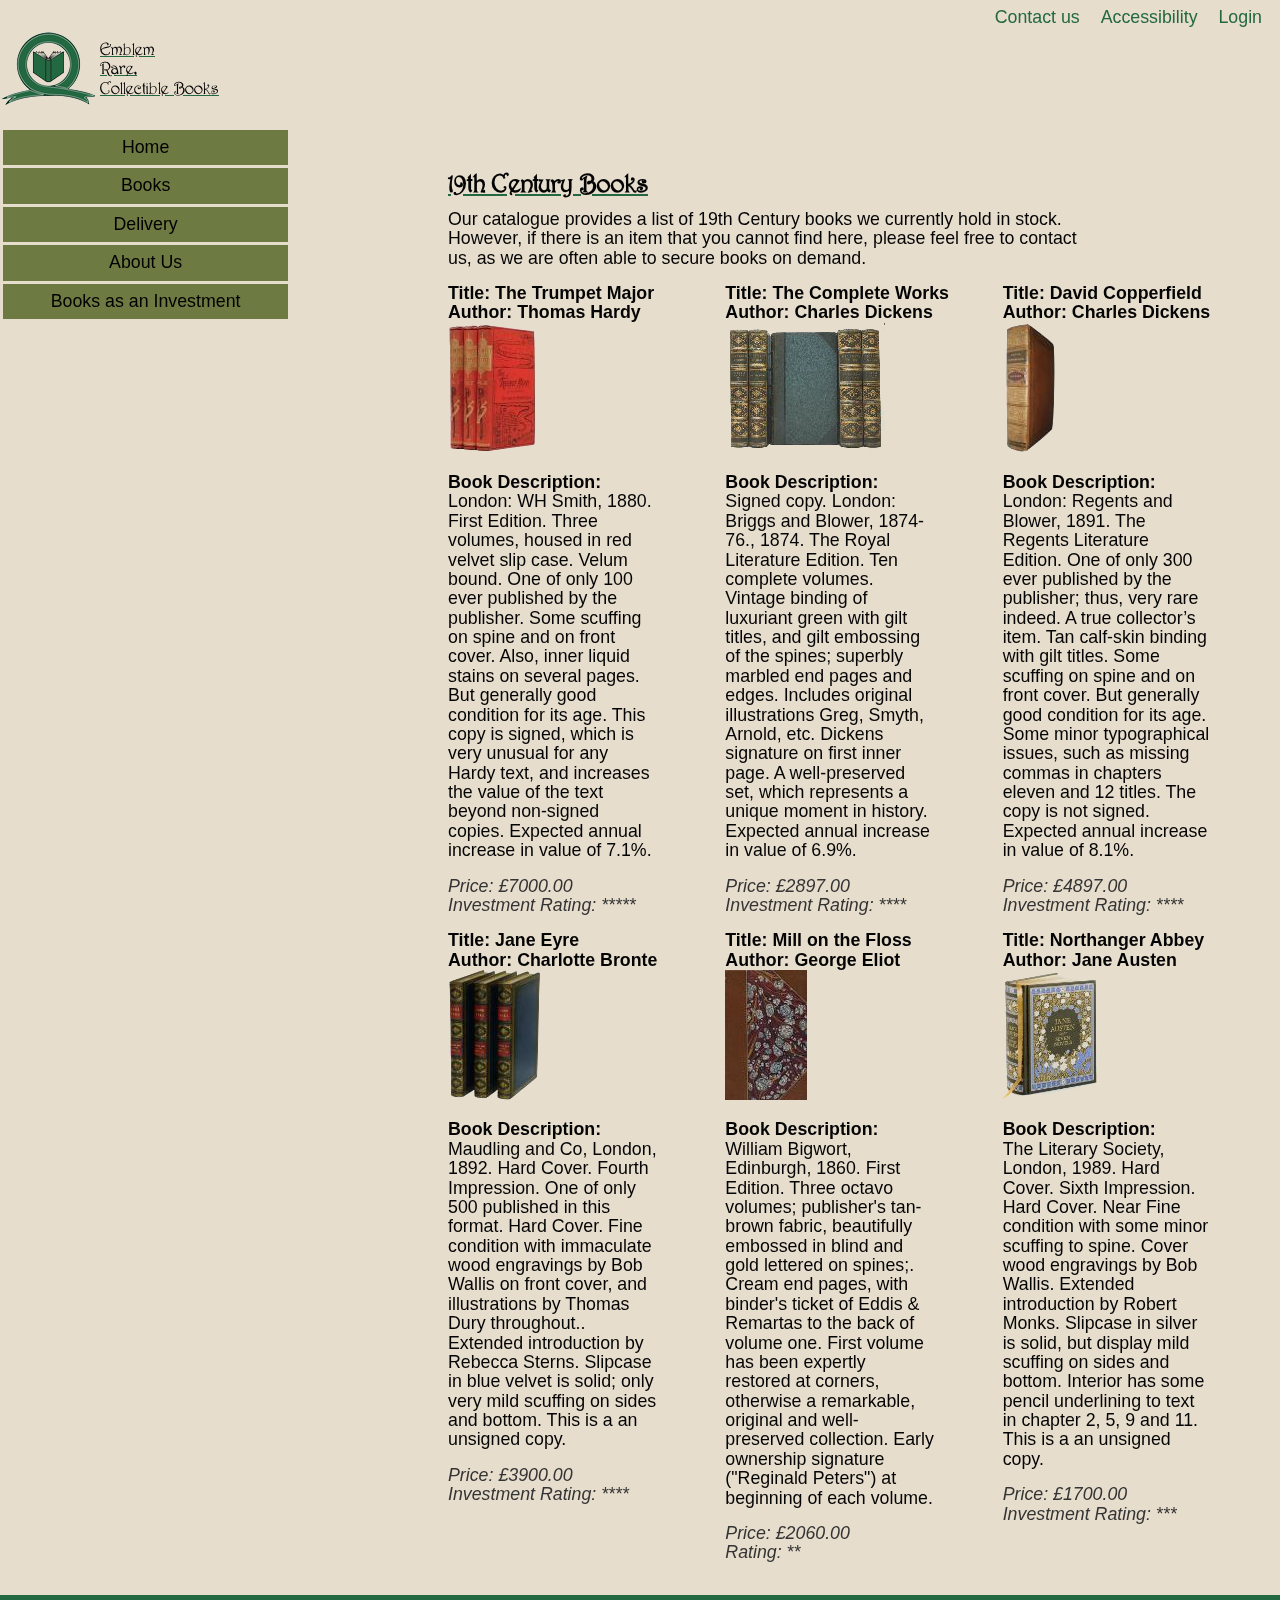
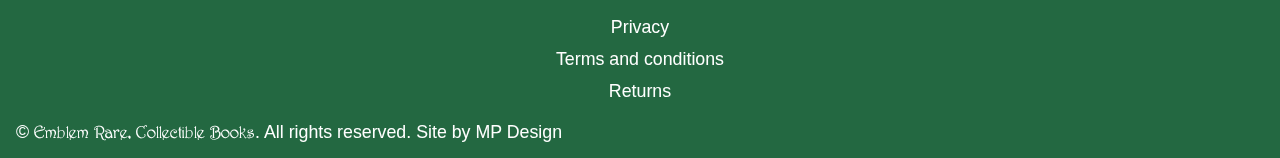
<file: 19centurybooks.html>
<!DOCTYPE html>
<html lang="en">

<head>
    <meta charset="utf-8">
    <meta http-equiv="X-UA-Compatible" content="IE=edge">
    <title>Emblem Rare, Collectible Books</title>
    <meta name="description" content="">
    <meta name="viewport" content="width=device-width, initial-scale=1">
    <link rel="stylesheet" href="styles/main.css">
    <meta name="viewport" content="width=device-width, initial-scale=1">
    <link rel="apple-touch-icon" sizes="180x180" href="favicon/apple-touch-icon.png">
    <link rel="icon" type="image/png" sizes="32x32" href="favicon/favicon-32x32.png">
    <link rel="icon" type="image/png" sizes="16x16" href="favicon/favicon-16x16.png">
    <link rel="manifest" href="/site.webmanifest">
</head>

<body>
    <div id="pagecontainer">
        <div id="booksgalerycontainer">
            <header>
                <figure class="logo">
                    <img src="images/Logo/emblem_logo_96.png" alt="BrandLogo">
                </figure>
                <h2 class="logotext">Emblem <br> Rare, <br> Collectible Books</h2>
                <ul>
                    <li><a href="contactus.html">Contact us </a></li>
                    <li><a href="#">Accessibility </a></li>
                    <li><a href="#">Login </a></li>
                </ul>
                <a id="menubutton" href="#navbar">Menu</a>
            </header>

            <nav id="navbar">
                <ul>
                    <li><a href="index.html">Home</a></li>
                    <li><a href="books.html">Books</a>
                        <ul>
                            <li><a href="#">20th Century Books</a></li>
                            <li><a href="19centurybooks.html">19th Century Books</a></li>
                            <li><a href="#">18th Century Books</a></li>
                            <li><a href="#">Rare Books</a></li>
                        </ul>
                    </li>
                    <li><a href="delivery.html">Delivery</a></li>
                    <li><a href="#">About Us</a></li>
                    <li><a href="#">Books as an Investment</a></li>
                </ul>

            </nav>
            <main class="booksgalery">
                <article class="galeryitem1">
                    <h2>19th Century Books</h2>
                    <p>Our catalogue provides a list of 19th Century books we currently hold in stock. However, if there is an item that you cannot find here, please feel free to contact us, as we are often able to secure books on demand.
                    </p>
                </article>
                <article class="galeryitem2">
                    <h4> Title: The Trumpet Major <br> Author: Thomas Hardy</h4>
                    <figure>
                        <img src="images/19CenturyPage/ATrumpetMajor/trumpet_major.jpg" alt="Trumpet major" class="bookspicture">
                    </figure>
                    <p>
                        <b> Book Description: </b> <br> London: WH Smith, 1880. First Edition. Three volumes, housed in red velvet slip case. Velum bound. One of only 100 ever published by the publisher. Some scuffing on spine and on front cover. Also,
                        inner liquid stains on several pages. But generally good condition for its age. This copy is signed, which is very unusual for any Hardy text, and increases the value of the text beyond non-signed copies. Expected annual increase
                        in value of 7.1%. </p>
                    <p> <em>Price: £7000.00 <br> Investment Rating: *****</em> </p>


                </article>

                <article class="galeryitem3">
                    <h4> Title: The Complete Works <br> Author: Charles Dickens </h4>
                    <figure>
                        <img src="images/19CenturyPage/CompleteWorksDickens/dickens_complete_works.jpg" alt="The Complete Works " class="bookspicture">
                    </figure>
                    <p> <b>Book Description:</b> <br>Signed copy. London: Briggs and Blower, 1874-76., 1874. The Royal Literature Edition. Ten complete volumes. Vintage binding of luxuriant green with gilt titles, and gilt embossing of the spines; superbly
                        marbled end pages and edges. Includes original illustrations Greg, Smyth, Arnold, etc. Dickens signature on first inner page. A well-preserved set, which represents a unique moment in history. Expected annual increase in value
                        of 6.9%.
                        <p> <em>Price: £2897.00 <br> Investment Rating: ****</em> </p>


                </article>
                <article class="galeryitem4">
                    <h4>Title: David Copperfield <br> Author: Charles Dickens</h4>
                    <figure>
                        <img src="images/19CenturyPage/DavidCopperfield/david_copperfield.jpg" alt="David Copperfield" class="bookspicture">
                    </figure>
                    <p> <b> Book Description:</b><br> London: Regents and Blower, 1891. The Regents Literature Edition. One of only 300 ever published by the publisher; thus, very rare indeed. A true collector’s item. Tan calf-skin binding with gilt titles.
                        Some scuffing on spine and on front cover. But generally good condition for its age. Some minor typographical issues, such as missing commas in chapters eleven and 12 titles. The copy is not signed. Expected annual increase in
                        value of 8.1%.
                    </p>
                    <p> <em> Price: £4897.00 <br> Investment Rating: **** </em></p>


                </article>
                <article class="galeryitem5">
                    <h4> Title: Jane Eyre <br> Author: Charlotte Bronte</h4>
                    <figure>
                        <img src="images/19CenturyPage/JaneEyre/jane_eyre.jpg" alt="Jane Eyre" class="bookspicture">
                    </figure>
                    <p> <b>Book Description:</b> <br>Maudling and Co, London, 1892. Hard Cover. Fourth Impression. One of only 500 published in this format. Hard Cover. Fine condition with immaculate wood engravings by Bob Wallis on front cover, and illustrations
                        by Thomas Dury throughout.. Extended introduction by Rebecca Sterns. Slipcase in blue velvet is solid; only very mild scuffing on sides and bottom. This is a an unsigned copy. </p>
                    <p> <em>Price: £3900.00 <br> Investment Rating: **** </em></p>

                </article>
                <article class="galeryitem6">
                    <h4> Title: Mill on the Floss <br> Author: George Eliot</h4>
                    <figure>
                        <img src="images/19CenturyPage/MillontheFloss/mill_on_floss.jpg" alt="Mill on the Floss" class="bookspicture">
                    </figure>
                    <p> <b>Book Description:</b> <br> William Bigwort, Edinburgh, 1860. First Edition. Three octavo volumes; publisher's tan-brown fabric, beautifully embossed in blind and gold lettered on spines;. Cream end pages, with binder's ticket of
                        Eddis & Remartas to the back of volume one. First volume has been expertly restored at corners, otherwise a remarkable, original and well-preserved collection. Early ownership signature ("Reginald Peters") at beginning of each
                        volume.
                    </p>
                    <p> <em> Price: £2060.00 <br> Rating: ** </em></p>


                </article>

                <article class="galeryitem7">
                    <h4> Title: Northanger Abbey <br> Author: Jane Austen</h4>
                    <figure>
                        <img src="images/19CenturyPage/NorthhangerAbbey/northhanger_abbey.jpg" alt="Northanger Abbey" class="bookspicture">
                    </figure>
                    <p> <b>Book Description:</b><br> The Literary Society, London, 1989. Hard Cover. Sixth Impression. Hard Cover. Near Fine condition with some minor scuffing to spine. Cover wood engravings by Bob Wallis. Extended introduction by Robert
                        Monks. Slipcase in silver is solid, but display mild scuffing on sides and bottom. Interior has some pencil underlining to text in chapter 2, 5, 9 and 11. This is a an unsigned copy. </p>
                    <p> <em>Price: £1700.00 <br> Investment Rating: ***</em></p>


                </article>
            </main>

            <footer>

                <ul class="bottom-links">
                    <li><a href="#">Privacy </a></li>
                    <li><a href="#">Terms and conditions </a></li>
                    <li><a href="#">Returns </a></li>
                </ul>
                <p>© <span> Emblem Rare, Collectible Books</span>. All rights reserved. Site by MP Design</p>


            </footer>
        </div>
    </div>
</body>

</html>
</file>
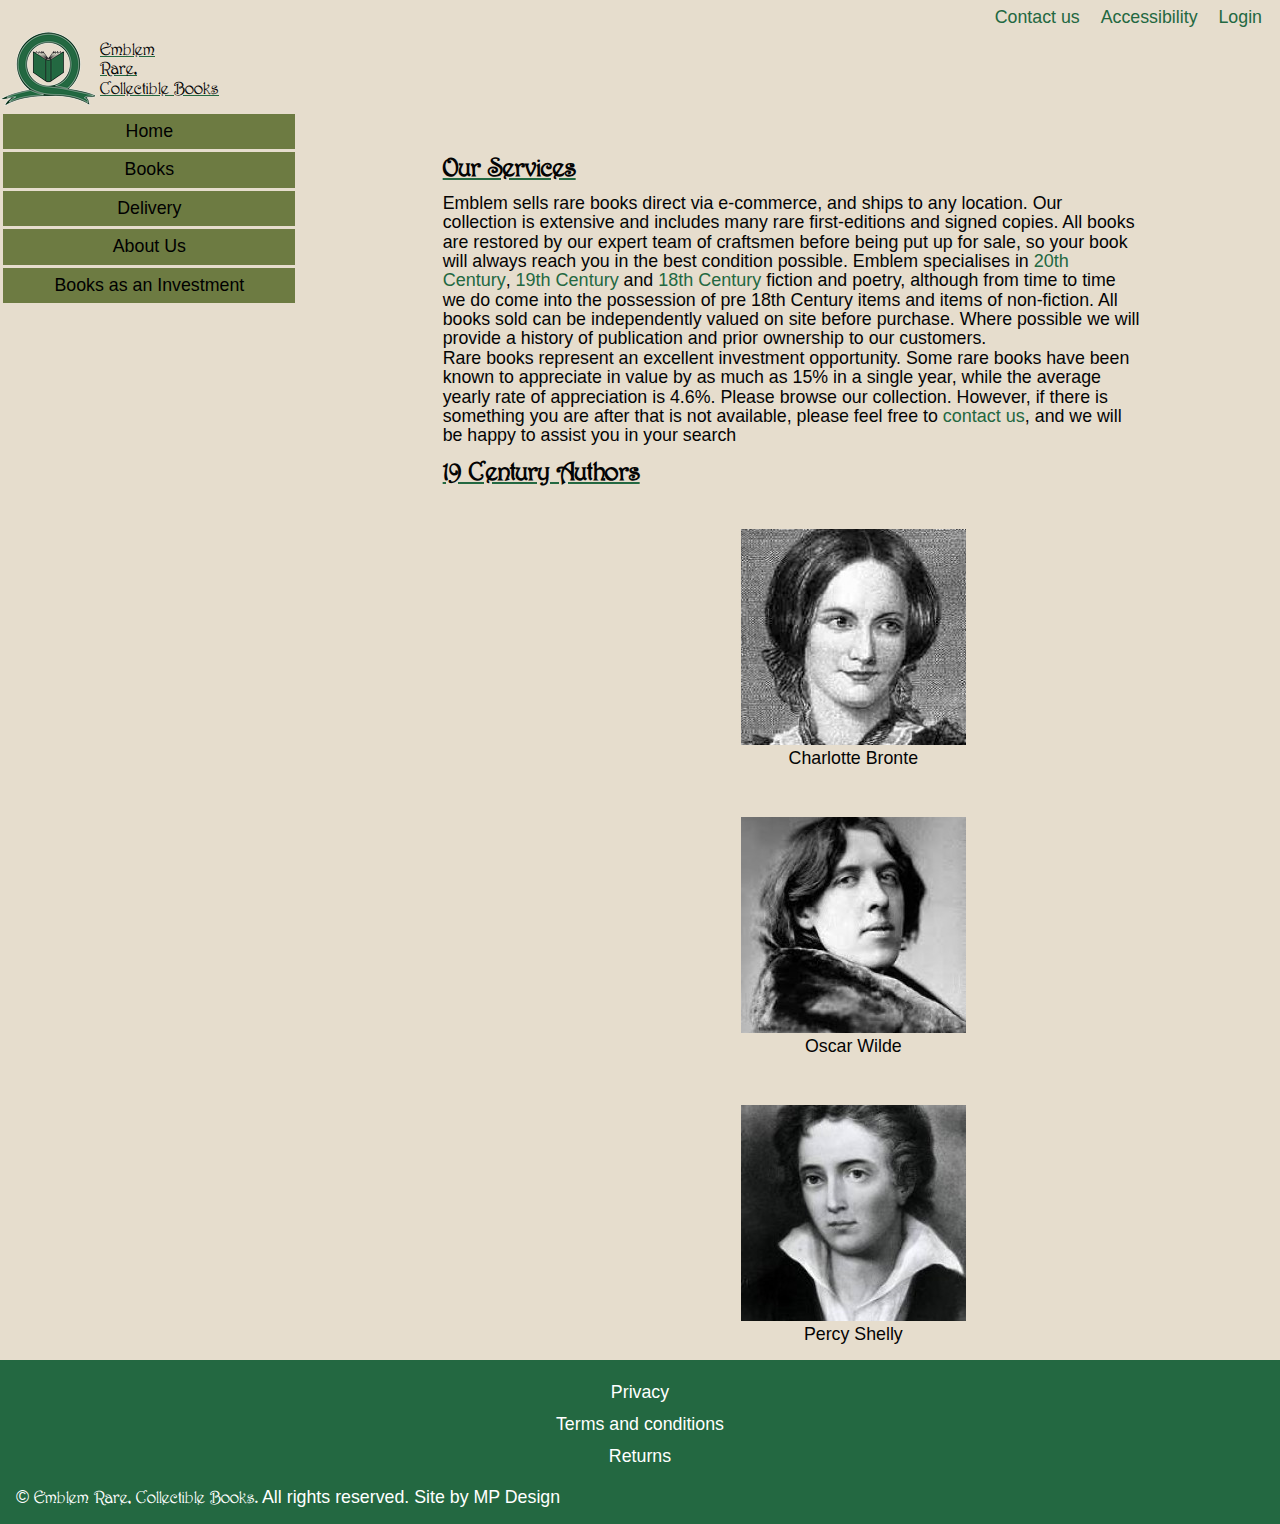
<file: books.html>
<!DOCTYPE html>
<html lang="en">

<head>
    <meta charset="utf-8">
    <meta http-equiv="X-UA-Compatible" content="IE=edge">
    <title>Emblem Rare, Collectible Books</title>
    <meta name="viewport" content="width=device-width, initial-scale=1">
    <link rel="stylesheet" href="styles/main.css">
    <meta name="viewport" content="width=device-width, initial-scale=1">
    <link rel="apple-touch-icon" sizes="180x180" href="favicon/apple-touch-icon.png">
    <link rel="icon" type="image/png" sizes="32x32" href="favicon/favicon-32x32.png">
    <link rel="icon" type="image/png" sizes="16x16" href="favicon/favicon-16x16.png">
    <link rel="manifest" href="/site.webmanifest">
</head>

<body>
    <div id="pagecontainer">
        <div id="booksgirdcontainer">
            <header>
                <figure class="logo">
                    <img src="images/Logo/emblem_logo_96.png" alt="BrandLogo">
                </figure>
                <h2 class="logotext"> Emblem <br> Rare, <br> Collectible Books
                </h2>
                <ul>
                    <li><a href="contactus.html">Contact us </a></li>
                    <li><a href="#">Accessibility </a></li>
                    <li><a href="#">Login </a></li>
                </ul>
                <a id="menubutton" href="#navbar">Menu</a>
            </header>

            <nav id="navbar">
                <ul>
                    <li><a href="index.html">Home</a></li>
                    <li><a href="books.html">Books</a>
                        <ul>
                            <li><a href="#">20th Century Books</a></li>
                            <li><a href="19centurybooks.html">19th Century Books</a></li>
                            <li><a href="#">18th Century Books</a></li>
                            <li><a href="#">Rare Books</a></li>
                        </ul>
                    </li>
                    <li><a href="delivery.html">Delivery</a></li>
                    <li><a href="#">About Us</a></li>
                    <li><a href="#">Books as an Investment</a></li>
                </ul>
            </nav>

            <main class="delivery">
                <section>
                    <h2>Our Services</h2>
                    <p> Emblem sells rare books direct via e-commerce, and ships to any location. Our collection is extensive and includes many rare first-editions and signed copies. All books are restored by our expert team of craftsmen before being put
                        up for sale, so your book will always reach you in the best condition possible. Emblem specialises in <a href="#">20th Century</a>, <a href="19centurybooks.html">19th Century</a> and <a href="#">18th Century</a> fiction and poetry,
                        although from time to time we do come into the possession of pre 18th Century items and items of non-fiction. All books sold can be independently valued on site before purchase. Where possible we will provide a history of publication
                        and prior ownership to our customers. <br> Rare books represent an excellent investment opportunity. Some rare books have been known to appreciate in value by as much as 15% in a single year, while the average yearly rate of appreciation
                        is 4.6%. Please browse our collection. However, if there is something you are after that is not available, please feel free to <a href="contactus.html">contact us</a>, and we will be happy to assist you in your search
                    </p>
                </section>

                <section>
                    <h2>19 Century Authors</h2>
                    <figure class="pictures">
                        <img src="images/Books-page/charlotte_bronte.jpeg" alt="charlotte_bronte">
                        <figcaption>Charlotte Bronte</figcaption>
                    </figure>
                    <figure class="pictures">
                        <img src="images/Books-page/oscar_wilde.jpeg" alt="oscar_wilde">
                        <figcaption>Oscar Wilde</figcaption>
                    </figure>
                    <figure class="pictures">
                        <img src="images/Books-page/percy_shelly.jpeg" alt="percy_shelly">
                        <figcaption>Percy Shelly</figcaption>
                    </figure>
                </section>

            </main>

            <footer>

                <ul class="bottom-links">
                    <li><a href="#">Privacy </a></li>
                    <li><a href="#">Terms and conditions </a></li>
                    <li><a href="#">Returns </a></li>
                </ul>
                <p>© <span> Emblem Rare, Collectible Books.</span> All rights reserved. Site by MP Design </p>

            </footer>
        </div>
    </div>
</body>

</html>
</file>
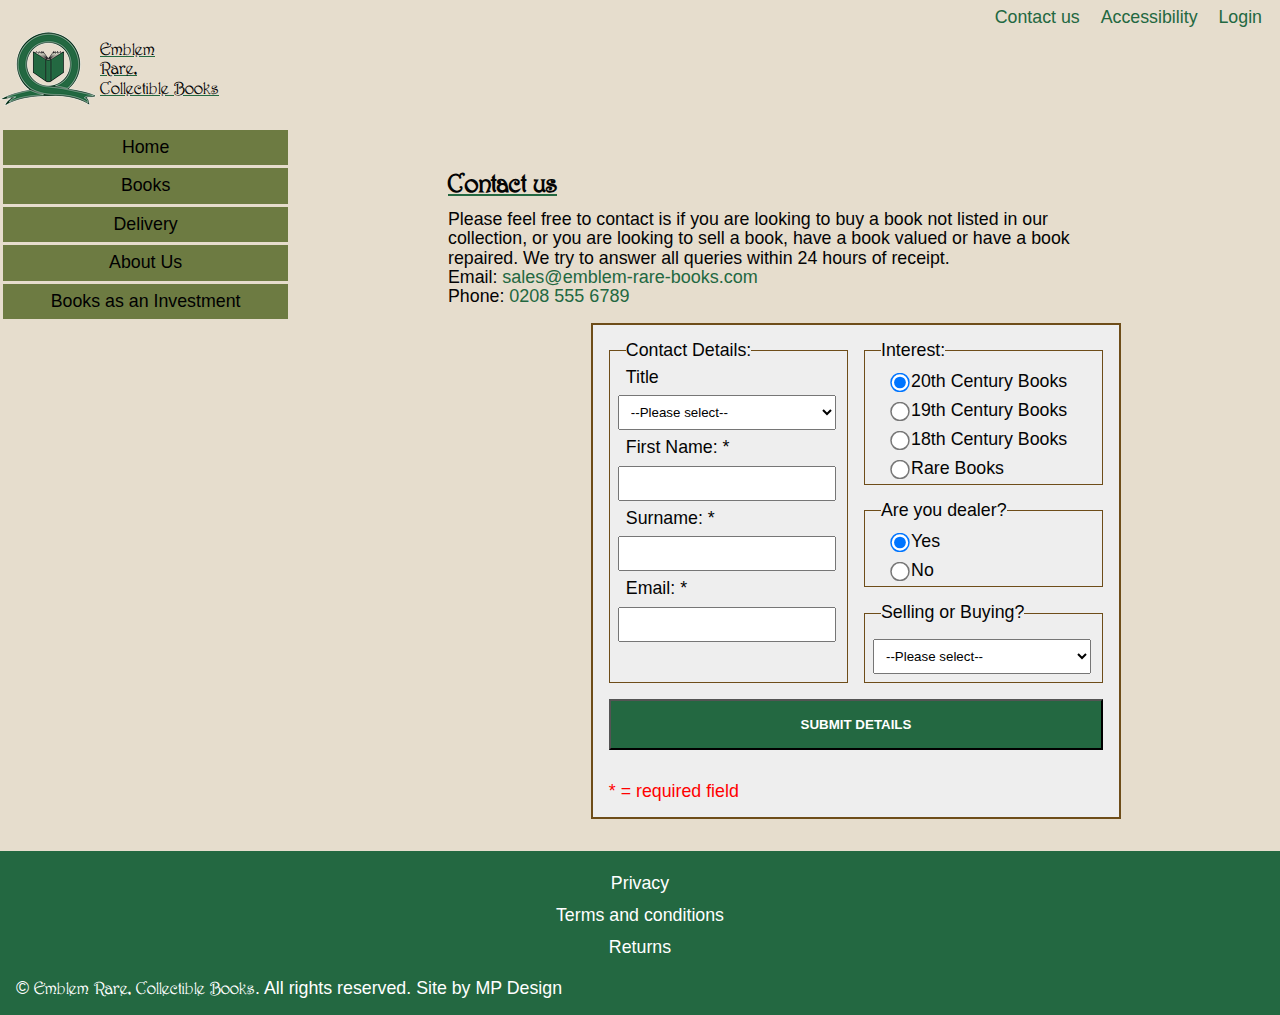
<file: contactus.html>
<!DOCTYPE html>
<html lang="en">

<head>
    <meta charset="utf-8">
    <meta http-equiv="X-UA-Compatible" content="IE=edge">
    <title>Emblem Rare, Collectible Books</title>
    <meta name="description" content="">
    <meta name="viewport" content="width=device-width, initial-scale=1">
    <link rel="stylesheet" href="styles/main.css">
    <meta name="viewport" content="width=device-width, initial-scale=1">
    <link rel="apple-touch-icon" sizes="180x180" href="favicon/apple-touch-icon.png">
    <link rel="icon" type="image/png" sizes="32x32" href="favicon/favicon-32x32.png">
    <link rel="icon" type="image/png" sizes="16x16" href="favicon/favicon-16x16.png">
    <link rel="manifest" href="/site.webmanifest">
</head>

<body>
    <div id="pagecontainer">
        <div id="contactgridcontainer">


            <header>
                <figure class="logo">
                    <img src="images/Logo/emblem_logo_96.png" alt="BrandLogo">
                </figure>
                <h2 class="logotext">Emblem <br> Rare, <br> Collectible Books
                </h2>
                <ul>
                    <li><a href="contactus.html">Contact us </a></li>
                    <li><a href="#">Accessibility </a></li>
                    <li><a href="#">Login </a></li>
                </ul>
                <a id="menubutton" href="#navbar">Menu</a>
            </header>

            <nav id="navbar">
                <ul>
                    <li><a href="index.html">Home</a></li>
                    <li><a href="books.html">Books</a>
                        <ul>
                            <li><a href="#">20th Century Books</a></li>
                            <li><a href="19centurybooks.html">19th Century Books</a></li>
                            <li><a href="#">18th Century Books</a></li>
                            <li><a href="#">Rare Books</a></li>
                        </ul>
                    </li>
                    <li><a href="delivery.html">Delivery</a></li>
                    <li><a href="#">About Us</a></li>
                    <li><a href="#">Books as an Investment</a></li>
                </ul>
            </nav>

            <main>
                <article class="contacttext">
                    <h2>Contact us </h2>
                    <p>
                        Please feel free to contact is if you are looking to buy a book not listed in our collection, or you are looking to sell a book, have a book valued or have a book repaired. We try to answer all queries within 24 hours of receipt. <br>
                        <span>Email: <a href = "mailto: sales@emblem-rare-books.com">sales@emblem-rare-books.com</a></span> <br> <span> Phone: <a href="tel:0208 555 6789">0208 555 6789</a></span>

                    </p>
                </article>

                <form action="#" method="POST">
                    <p class="required">* = required field</p>
                    <fieldset id="contact">
                        <legend>Contact Details:</legend>

                        <label for="title"> Title </label>
                        <select name="title" id="title">
                        <option value>--Please select--</option>
                        <option value="Mr">Mr</option>
                        <option value="Mrs">Mrs</option>
                        <option value="Miss">Miss</option>
                        <option value="Ms">Ms</option>
                        </select>
                        <label for="firstname">First Name: *</label>
                        <input type="text" name="firstname" id="firstname" required>
                        <label for="surname">Surname: *</label>
                        <input type="text" name="surname" id="surname" required>
                        <label for="email">Email: *</label>
                        <input type="email" name="email" id="email" required>
                    </fieldset>
                    <fieldset id="interest">
                        <legend>Interest:</legend>
                        <label><input type="radio" name="interesttype" id="20th-c" value="20th-c" checked>20th Century Books</label>
                        <label><input type="radio" name="interesttype" id="19th-c" value="19th-c">19th Century Books</label>
                        <label><input type="radio" name="interesttype" id="18th-c" value="18th-c">18th Century Books</label>
                        <label><input type="radio" name="interesttype" id="rarebooks" value="rarebooks">Rare Books</label>
                    </fieldset>
                    <fieldset id="extra1">
                        <legend>Are you dealer?</legend>
                        <label><input type="radio" name="yes_no" checked>Yes</label>
                        <label><input type="radio" name="yes_no">No</label>
                    </fieldset>
                    <fieldset id="extra2">
                        <legend>Selling or Buying?</legend>
                        <select name="sellingbuying" id="sellingbuying">
                        <option value>--Please select--</option>
                        <option value="selling">Selling</option>
                        <option value="buying">Buying</option>
                    </select>
                    </fieldset>

                    <button id="submit">Submit details</button>
                </form>

            </main>

            <footer>

                <ul class="bottom-links">
                    <li><a href="#">Privacy </a></li>
                    <li><a href="#">Terms and conditions </a></li>
                    <li><a href="#">Returns </a></li>
                </ul>
                <p>© <span> Emblem Rare, Collectible Books</span>. All rights reserved. Site by MP Design</p>


            </footer>

        </div>
    </div>

</body>

</html>
</file>
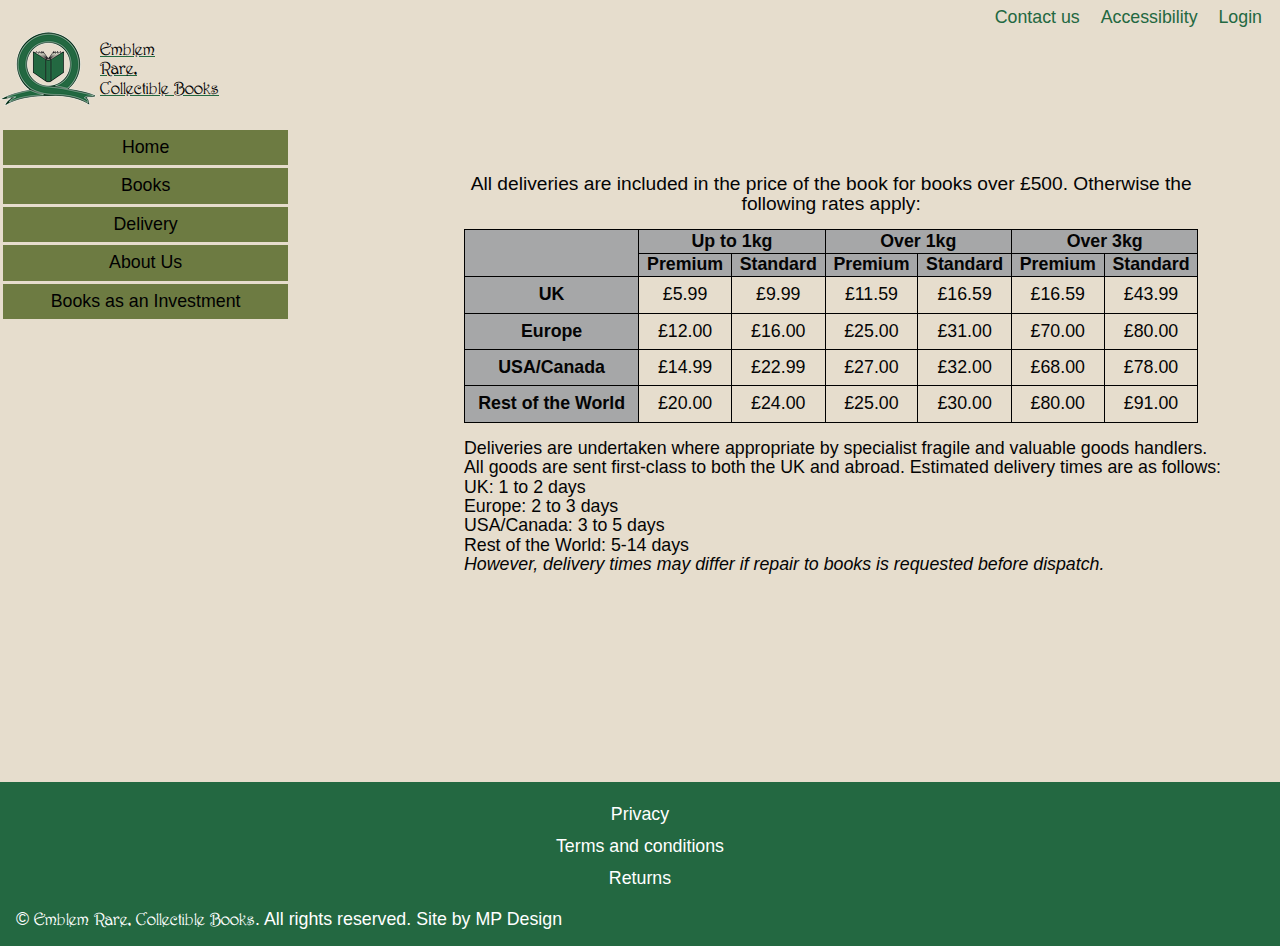
<file: delivery.html>
<!DOCTYPE html>
<html lang="en">

<head>
    <meta charset="utf-8">
    <meta http-equiv="X-UA-Compatible" content="IE=edge">
    <title>Emblem Rare, Collectible Books</title>
    <meta name="viewport" content="width=device-width, initial-scale=1">
    <link rel="stylesheet" href="styles/main.css">
    <meta name="viewport" content="width=device-width, initial-scale=1">
    <link rel="apple-touch-icon" sizes="180x180" href="favicon/apple-touch-icon.png">
    <link rel="icon" type="image/png" sizes="32x32" href="favicon/favicon-32x32.png">
    <link rel="icon" type="image/png" sizes="16x16" href="favicon/favicon-16x16.png">
    <link rel="manifest" href="/site.webmanifest">
</head>

<body>
    <div id="pagecontainer">
        <div id="deliverycontainer">
            <header>
                <figure class="logo">
                    <img src="images/Logo/emblem_logo_96.png" alt="BrandLogo">
                </figure>
                <h2 class="logotext">Emblem <br> Rare, <br> Collectible Books
                </h2>
                <ul>
                    <li><a href="contactus.html">Contact us </a></li>
                    <li><a href="#">Accessibility </a></li>
                    <li><a href="#">Login </a></li>
                </ul>
                <a id="menubutton" href="#navbar">Menu</a>
            </header>

            <nav id="navbar">
                <ul>
                    <li><a href="index.html">Home</a></li>
                    <li><a href="books.html">Books</a>
                        <ul>
                            <li><a href="#">20th Century Books</a></li>
                            <li><a href="19centurybooks.html">19th Century Books</a></li>
                            <li><a href="#">18th Century Books</a></li>
                            <li><a href="#">Rare Books</a></li>
                        </ul>
                    </li>
                    <li><a href="delivery.html">Delivery</a></li>
                    <li><a href="#">About Us</a></li>
                    <li><a href="#">Books as an Investment</a></li>
                </ul>

            </nav>

            <main id="delivery-content">
                <table tabindex="0">
                    <caption>All deliveries are included in the price of the book for books over £500. Otherwise the following rates apply:</caption>
                    <tr>
                        <td rowspan="2"></td>
                        <th id="up-to-1kg" colspan="2">Up to 1kg</th>
                        <th id="over-1kg" colspan="2">Over 1kg</th>
                        <th id="over-3kg" colspan="2">Over 3kg </th>
                    </tr>
                    <tr>
                        <th id="col1premium">Premium</th>
                        <th id="col1standard">Standard</th>
                        <th id="col2premium">Premium</th>
                        <th id="col2standard">Standard</th>
                        <th id="col3premium">Premium</th>
                        <th id="col3standard">Standard</th>
                    </tr>


                    <tr>
                        <th id="uk">UK</th>
                        <td headers="uk up-to-1kg col1premium">£5.99</td>
                        <td headers="uk up-to-1kg col1standard">£9.99</td>
                        <td headers="uk over-1kg col2premium">£11.59</td>
                        <td headers="uk over-1kg col2standard">£16.59</td>
                        <td headers="uk up-to-1kg col3premium">£16.59</td>
                        <td headers="uk up-to-1kg col3standard">£43.99</td>
                    </tr>
                    <tr>
                        <th id="europe">Europe</th>
                        <td headers="europe up-to-1kg col1premium">£12.00</td>
                        <td headers="europe up-to-1kg col1standard">£16.00</td>
                        <td headers="europe over-1kg col2premium">£25.00</td>
                        <td headers="europe over-1kg col2standard">£31.00</td>
                        <td headers="europe up-to-1kg col3premium">£70.00</td>
                        <td headers="europe up-to-1kg col3standard">£80.00</td>
                    </tr>
                    <tr>
                        <th id="usa/canada">USA/Canada</th>
                        <td headers="usa/canada up-to-1kg col1premium">£14.99</td>
                        <td headers="usa/canada up-to-1kg col1standard">£22.99</td>
                        <td headers="usa/canada over-1kg col2premium">£27.00</td>
                        <td headers="usa/canada over-1kg col2standard">£32.00</td>
                        <td headers="usa/canada up-to-1kg col3premium">£68.00</td>
                        <td headers="usa/canada up-to-1kg col3standard">£78.00</td>
                    </tr>
                    <tr>
                        <th id="rest-world">Rest of the World</th>
                        <td headers="rest-world up-to-1kg col1premium">£20.00</td>
                        <td headers="rest-world up-to-1kg col1standard">£24.00</td>
                        <td headers="rest-world over-1kg col2premium">£25.00</td>
                        <td headers="rest-world over-1kg col2standard">£30.00</td>
                        <td headers="rest-world up-to-1kg col3premium">£80.00</td>
                        <td headers="rest-world up-to-1kg col3standard">£91.00</td>
                    </tr>
                </table>
                <p class="deliveryinfo">
                    Deliveries are undertaken where appropriate by specialist fragile and valuable goods handlers. <br>All goods are sent first-class to both the UK and abroad. Estimated delivery times are as follows:<br> <span>UK: 1 to 2 days</span>                    <br><span>Europe: 2
                    to 3 days</span> <br> <span> USA/Canada: 3 to 5 days </span><br><span> Rest of the World: 5-14 days</span><br> <em> However, delivery times may differ if repair to books is requested before dispatch.</em>
                </p>
            </main>

            <footer>
                <ul class="bottom-links">
                    <li><a href="#">Privacy </a></li>
                    <li><a href="#">Terms and conditions </a></li>
                    <li><a href="#">Returns </a></li>
                </ul>
                <p>© <span> Emblem Rare, Collectible Books</span>. All rights reserved. Site by MP Design</p>
            </footer>
        </div>
    </div>
</body>

</html>
</file>
<file: styles/main.css>
* {
  -webkit-box-sizing: border-box;
          box-sizing: border-box;
  margin: 0;
  padding: 0;
}

@font-face {
  font-family: 'Parisian';
  src: url("/fonts/parisr.eot") format("eot");
  src: url("/fonts/parisr.svg") format("svg");
  src: url("/fonts/parisr.ttf") format("truetype");
  src: url("/fonts/parisr.woff") format("woff");
}

header {
  margin-top: 2rem;
}

header h2, header #homegridcontainer .main h1, #homegridcontainer .main header h1, header #homegridcontainer .main h3, #homegridcontainer .main header h3 {
  font-family: Parisian;
  font-weight: 300;
  font-size: large;
}

header #logo {
  background-image: url("images/Logo/emblem_logo_96.png");
}

header .logotext {
  position: absolute;
  top: 40px;
  left: 100px;
  white-space: nowrap;
}

header ul {
  white-space: nowrap;
  list-style: none;
  position: absolute;
  top: 0px;
  right: 10px;
  height: 1%;
}

header ul li {
  display: inline-block;
  padding: 0.5rem;
}

header ul li a {
  color: #236841;
}

#menubutton {
  position: absolute;
  top: 115px;
  left: 20px;
  list-style: none;
  text-decoration: none;
  text-align: center;
  color: black;
  background-color: #6D7B42;
  border: 1px solid black;
  border-radius: 0.2rem;
  padding: 0.5rem;
}

#menubutton a:hover {
  background: #CECACA;
}

@media (min-width: 1024px) {
  #menubutton {
    display: none;
  }
}

:focus {
  outline: 3px dotted brown;
}

.skiplink {
  position: absolute;
  left: -10000px;
}

.skiplink:focus {
  left: 10px;
  top: 10px;
  background-color: #E6DDCD;
}

footer {
  background-color: #236841;
}

footer a {
  line-height: 1.8;
  color: #FFFFFF;
}

footer li {
  list-style: none;
  text-align: center;
}

footer p {
  color: #FFFFFF;
  margin: 1rem;
}

footer p span {
  font-family: Parisian;
  font-size: large;
}

@media (min-width: 1024px) {
  footer .footer-top-links {
    display: none;
  }
  footer .bottom-links {
    margin-top: 1rem;
  }
}

#homegridcontainer .main-pictures {
  margin-top: 2rem;
  text-align: center;
}

#homegridcontainer .main-pictures img {
  mix-blend-mode: darken;
}

#homegridcontainer .main-pictures img {
  max-width: 30%;
}

#homegridcontainer .main h1 {
  text-align: center;
  width: 100%;
  white-space: nowrap;
  position: absolute;
  top: 42%;
  left: 45%;
  -webkit-transform: translate(-50%, -50%);
          transform: translate(-50%, -50%);
  text-transform: uppercase;
}

#homegridcontainer .main h2, #homegridcontainer .main h1, #homegridcontainer .main h3 {
  margin: 1rem;
  margin-top: 2rem;
  white-space: nowrap;
  font-weight: 300;
  text-transform: uppercase;
}

#homegridcontainer .main P {
  margin: 1rem;
}

#homegridcontainer .main ul {
  margin-left: 2rem;
}

#homegridcontainer .main ul li {
  width: 90%;
}

#homegridcontainer .media {
  margin-top: 1rem;
  text-align: center;
}

#homegridcontainer #sidebar figure {
  margin-left: 1rem;
}

#homegridcontainer #sidebar figure img {
  max-width: 60%;
}

#homegridcontainer #sidebar .sidebar-feature1 {
  width: 80%;
}

#homegridcontainer #sidebar .sidebar-feature1 a {
  font-size: large;
  color: #236841;
}

#homegridcontainer #sidebar .sidebar-feature1 a:hover {
  font-weight: 600;
}

#homegridcontainer header {
  grid-area: header;
}

#homegridcontainer .main-pictures {
  grid-area: main-pictures;
}

#homegridcontainer .main-pictures img {
  mix-blend-mode: darken;
}

#homegridcontainer #navbar {
  grid-area: navbar;
}

#homegridcontainer .main {
  grid-area: main;
}

#homegridcontainer #sidebar {
  grid-area: sidebar;
}

#homegridcontainer #sidebar img {
  mix-blend-mode: darken;
}

#homegridcontainer footer {
  grid-area: footer;
}

#homegridcontainer #intro {
  grid-area: intro;
}

#homegridcontainer .welcome {
  grid-area: welcome;
}

#homegridcontainer .media {
  grid-area: media;
  margin-top: 2rem;
}

#homegridcontainer #selling {
  grid-area: selling;
  margin-top: 2rem;
}

#homegridcontainer #buying {
  grid-area: buying;
}

#homegridcontainer #valuing {
  grid-area: valuing;
  width: 85%;
}

@media (max-width: 600px) {
  #homegridcontainer {
    display: -ms-grid;
    display: grid;
    -ms-grid-columns: 1fr;
        grid-template-columns: 1fr;
        grid-template-areas: "header" "main-pictures" "main" "navbar" "footer";
    grid-gap: 1.8rem;
  }
  #homegridcontainer video {
    max-width: 90%;
  }
  #homegridcontainer .media {
    margin-top: 3rem;
  }
}

@media (min-width: 601px) {
  #homegridcontainer {
    display: -ms-grid;
    display: grid;
    -ms-grid-columns: 1fr 1fr;
        grid-template-columns: 1fr 1fr;
        grid-template-areas: "header header" "main-pictures main-picture" "main main" "navbar navbar" "footer footer";
    grid-gap: 1rem;
  }
  #homegridcontainer main {
    display: -ms-grid;
    display: grid;
    -ms-grid-columns: 1fr 1fr;
        grid-template-columns: 1fr 1fr;
        grid-template-areas: "intro intro" "buying sidebar" "valuing.";
    grid-gap: 1rem;
  }
  #homegridcontainer #intro {
    display: -ms-grid;
    display: grid;
    -ms-grid-columns: 1fr 1fr;
        grid-template-columns: 1fr 1fr;
        grid-template-areas: "media selling";
    grid-gap: 1rem;
  }
  #homegridcontainer .main h1 {
    position: absolute;
    top: 41%;
    left: 50%;
    -webkit-transform: translate(-50%, -50%);
            transform: translate(-50%, -50%);
  }
  #homegridcontainer video {
    max-width: 90%;
  }
  #homegridcontainer #sidebar {
    text-align: center;
  }
  #homegridcontainer #sidebar figure img {
    max-width: 30%;
  }
  #homegridcontainer #sidebar .sidebar-feature1 {
    margin-left: 2rem;
  }
}

@media (min-width: 1024px) {
  #homegridcontainer {
    display: -ms-grid;
    display: grid;
    -ms-grid-columns: 1fr 1fr 1fr;
        grid-template-columns: 1fr 1fr 1fr;
        grid-template-areas: "header header header" "navbar main-pictures." "main main main" "footer footer footer";
  }
  #homegridcontainer main {
    display: -ms-grid;
    display: grid;
    -ms-grid-columns: 1fr 1fr 1fr;
        grid-template-columns: 1fr 1fr 1fr;
        grid-template-areas: "intro intro intro" "buying valuing sidebar";
  }
  #homegridcontainer video {
    margin-left: 1rem;
    max-width: 90%;
  }
  #homegridcontainer #selling {
    width: 70%;
  }
}

#booksgirdcontainer main section h2, #booksgirdcontainer main section #homegridcontainer .main h1, #homegridcontainer .main #booksgirdcontainer main section h1, #booksgirdcontainer main section #homegridcontainer .main h3, #homegridcontainer .main #booksgirdcontainer main section h3 {
  margin-bottom: 1rem;
}

#booksgirdcontainer main p {
  width: 85%;
  margin-bottom: 1rem;
}

#booksgirdcontainer main a {
  font-size: large;
  color: #236841;
}

#booksgirdcontainer main a:hover {
  font-weight: 600;
}

#booksgirdcontainer .pictures {
  margin-top: 3rem;
  text-align: center;
}

#booksgirdcontainer .pictures img {
  max-width: 50%;
}

#booksgirdcontainer header {
  grid-area: header;
}

#booksgirdcontainer main {
  grid-area: main;
}

#booksgirdcontainer #navbar {
  grid-area: navbar;
}

#booksgirdcontainer footer {
  grid-area: footer;
}

@media (max-width: 600px) {
  #booksgirdcontainer {
    display: -ms-grid;
    display: grid;
    -ms-grid-columns: 1fr;
        grid-template-columns: 1fr;
        grid-template-areas: "header" "main" "navbar" "footer";
    grid-gap: 1rem;
  }
}

@media (min-width: 601px) {
  #booksgirdcontainer {
    display: -ms-grid;
    display: grid;
    -ms-grid-columns: 1fr 1fr;
        grid-template-columns: 1fr 1fr;
        grid-template-areas: "header header" "main main" "navbar navbar" "footer footer";
  }
}

@media (min-width: 1024px) {
  #booksgirdcontainer {
    display: -ms-grid;
    display: grid;
    -ms-grid-columns: 1fr 1fr 1fr;
        grid-template-columns: 1fr 1fr 1fr;
        grid-template-areas: "header header header" "navbar main main" "footer footer footer";
  }
}

#contactgridcontainer form {
  background: #EEE;
  padding: 1rem;
  border: 2px solid #6E4D19;
  margin-bottom: 1rem;
  width: 75%;
}

#contactgridcontainer form label {
  margin-left: 1rem;
}

#contactgridcontainer form legend {
  margin-left: 1rem;
  margin-bottom: 0.5rem;
}

#contactgridcontainer p {
  margin-top: 1rem;
}

#contactgridcontainer label {
  display: block;
}

#contactgridcontainer textarea {
  width: 95%;
  height: 7rem;
}

#contactgridcontainer button {
  background: #236841;
  padding: 1rem;
}

#contactgridcontainer button:focus {
  background-color: grey;
}

#contactgridcontainer input,
#contactgridcontainer select {
  width: 92%;
  padding: 0.5rem;
  margin: 0.5rem 0;
  margin-left: 0.5rem;
}

#contactgridcontainer input[type=checkbox],
#contactgridcontainer input[type=radio] {
  vertical-align: middle;
  width: 10%;
  -webkit-transform: scale(1.5);
  transform: scale(1.5);
}

#contactgridcontainer fieldset {
  border: 1px solid #6E4D19;
}

#contactgridcontainer .contacttext a {
  font-size: large;
  color: #236841;
}

#contactgridcontainer .contacttext a:hover {
  font-weight: 600;
}

#contactgridcontainer .required {
  color: #F00;
}

#contactgridcontainer input:invalid:focus {
  outline: 3px solid #F00;
}

#contactgridcontainer input:valid:focus:not([type=radio]):not([type=checkbox]) {
  outline: 3px solid #236841;
}

#contactgridcontainer header {
  grid-area: header;
}

#contactgridcontainer #navbar {
  grid-area: navbar;
}

#contactgridcontainer footer {
  grid-area: footer;
}

#contactgridcontainer main {
  grid-area: main;
}

#contactgridcontainer .contacttext {
  grid-area: contacttext;
  width: 80%;
}

#contactgridcontainer form {
  grid-area: form;
}

#contactgridcontainer #contact {
  grid-area: contact;
}

#contactgridcontainer #interest {
  grid-area: interest;
}

#contactgridcontainer #extra1 {
  grid-area: extra1;
}

#contactgridcontainer #extra2 {
  grid-area: extra2;
}

#contactgridcontainer #submit {
  grid-area: submit;
  color: #FFFFFF;
  font-weight: 600;
  text-transform: uppercase;
}

@media (max-width: 600px) {
  #contactgridcontainer {
    display: -ms-grid;
    display: grid;
    -ms-grid-columns: 1fr;
        grid-template-columns: 1fr;
        grid-template-areas: "header" "main" "navbar" "footer";
    grid-gap: 1rem;
  }
  #contactgridcontainer main {
    display: -ms-grid;
    display: grid;
    -ms-grid-columns: 1fr;
        grid-template-columns: 1fr;
        grid-template-areas: "contacttext" "form";
    grid-gap: 1rem;
  }
  #contactgridcontainer form {
    display: -ms-grid;
    display: grid;
    -ms-grid-columns: 1fr;
        grid-template-columns: 1fr;
        grid-template-areas: "contact" "interest" "extra1" "extra2" "submit";
  }
}

@media (min-width: 601px) {
  #contactgridcontainer {
    display: -ms-grid;
    display: grid;
    -ms-grid-columns: 1fr 1fr;
        grid-template-columns: 1fr 1fr;
        grid-template-areas: "header header" "main main" "navbar navbar" "footer footer";
    grid-gap: 1rem;
  }
  #contactgridcontainer main {
    display: -ms-grid;
    display: grid;
    -ms-grid-columns: 1fr 1fr;
        grid-template-columns: 1fr 1fr;
        grid-template-areas: "contacttext contacttext" "form form";
    grid-gap: 1rem;
  }
  #contactgridcontainer form {
    width: 65%;
    margin: 0 auto;
    display: -ms-grid;
    display: grid;
    -ms-grid-columns: 1fr 1fr;
        grid-template-columns: 1fr 1fr;
        grid-template-areas: "contact contact" "interest interest" "extra1 extra1" "extra2 extra2" "submit submit";
    grid-gap: 1rem;
  }
}

@media (min-width: 1024px) {
  #contactgridcontainer {
    display: -ms-grid;
    display: grid;
    -ms-grid-columns: 1fr 1fr 1fr;
        grid-template-columns: 1fr 1fr 1fr;
        grid-template-areas: "header header header" "navbar main main" "footer footer footer";
  }
  #contactgridcontainer main {
    display: -ms-grid;
    display: grid;
    -ms-grid-columns: 1fr 1fr;
        grid-template-columns: 1fr 1fr;
        grid-template-areas: "contacttext contacttext contacttext" "form form form";
    -webkit-box-align: center;
        -ms-flex-align: center;
            align-items: center;
  }
  #contactgridcontainer form {
    display: -ms-grid;
    display: grid;
    -ms-grid-columns: 1fr 1fr;
        grid-template-columns: 1fr 1fr;
        grid-template-areas: "contact interest" "contact extra1" "contact extra2" "submit submit";
    grid-gap: 1rem;
  }
}

#booksgalerycontainer header {
  grid-area: header;
}

#booksgalerycontainer .booksgalery {
  grid-area: booksgalery;
}

#booksgalerycontainer #navbar {
  grid-area: navbar;
}

#booksgalerycontainer footer {
  grid-area: footer;
}

#booksgalerycontainer .galeryitem1 {
  -ms-grid-row: 1;
  -ms-grid-column: 1;
  grid-area: galeryitem1;
}

#booksgalerycontainer .galeryitem2 {
  -ms-grid-row: 2;
  -ms-grid-column: 1;
  grid-area: galeryitem2;
}

#booksgalerycontainer .galeryitem3 {
  -ms-grid-row: 3;
  -ms-grid-column: 1;
  grid-area: galeryitem3;
}

#booksgalerycontainer .galeryitem4 {
  -ms-grid-row: 4;
  -ms-grid-column: 1;
  grid-area: galeryitem4;
}

#booksgalerycontainer .galeryitem5 {
  -ms-grid-row: 5;
  -ms-grid-column: 1;
  grid-area: galeryitem5;
}

#booksgalerycontainer .galeryitem6 {
  -ms-grid-row: 6;
  -ms-grid-column: 1;
  grid-area: galeryitem6;
}

#booksgalerycontainer .galeryitem7 {
  -ms-grid-row: 7;
  -ms-grid-column: 1;
  grid-area: galeryitem7;
}

#booksgalerycontainer em {
  color: #343434;
}

#booksgalerycontainer p {
  margin-top: 1rem;
  width: 80%;
}

#booksgalerycontainer figure {
  text-align: left;
}

#booksgalerycontainer figure img {
  mix-blend-mode: darken;
}

@media (max-width: 600px) {
  #booksgalerycontainer {
    display: -ms-grid;
    display: grid;
    -ms-grid-columns: 1fr;
        grid-template-columns: 1fr;
        grid-template-areas: "header" "booksgalery" "navbar" "footer";
    grid-gap: 1rem;
  }
}

#booksgalerycontainer .booksgalery {
  display: -ms-grid;
  display: grid;
  -ms-grid-columns: 1fr;
      grid-template-columns: 1fr;
      grid-template-areas: "galeryitem1" "galeryitem2" "galeryitem3" "galeryitem4" "galeryitem5" "galeryitem6" "galeryitem7";
  grid-gap: 1rem;
}

@media (min-width: 601px) {
  #booksgalerycontainer {
    display: -ms-grid;
    display: grid;
    -ms-grid-columns: 1fr 1fr;
        grid-template-columns: 1fr 1fr;
        grid-template-areas: "header header" "booksgalery booksgalery" "navbar navbar" "footer footer";
    grid-gap: 1rem;
  }
  #booksgalerycontainer .booksgalery {
    display: -ms-grid;
    display: grid;
    -ms-grid-columns: 1fr 1fr;
        grid-template-columns: 1fr 1fr;
        grid-template-areas: "galeryitem1 galeryitem1" "galeryitem2 galeryitem3" "galeryitem4 galeryitem5" "galeryitem6 galeryitem7";
  }
}

@media (min-width: 1024px) {
  #booksgalerycontainer {
    display: -ms-grid;
    display: grid;
    -ms-grid-columns: 1fr 1fr 1fr;
        grid-template-columns: 1fr 1fr 1fr;
        grid-template-areas: "header header header" "navbar booksgalery booksgalery" "footer footer footer";
  }
  #booksgalerycontainer .booksgalery {
    display: -ms-grid;
    display: grid;
    -ms-grid-columns: 1fr 1fr 1fr;
        grid-template-columns: 1fr 1fr 1fr;
        grid-template-areas: "galeryitem1 galeryitem1 galeryitem1" "galeryitem2 galeryitem3 galeryitem4" "galeryitem5 galeryitem6 galeryitem7";
  }
}

#deliverycontainer table {
  display: table;
  border-collapse: collapse;
  border: 1px solid #000;
  text-align: center;
  margin-left: 1rem;
  width: 90%;
}

#deliverycontainer th,
#deliverycontainer td {
  border: 1px solid #000;
  padding: 0.1rem;
}

#deliverycontainer caption {
  font-size: 1.2rem;
  margin-bottom: 1rem;
}

#deliverycontainer th {
  background-color: #a6a7a8;
}

#deliverycontainer tr:first-child {
  background-color: #a6a7a8;
}

#deliverycontainer .deliveryinfo {
  margin-top: 1rem;
  margin-left: 1rem;
  margin-bottom: 1rem;
}

#deliverycontainer .deliveryinfo span {
  line-height: 1;
}

#deliverycontainer header {
  grid-area: header;
}

#deliverycontainer #navbar {
  grid-area: navbar;
}

#deliverycontainer #delivery-content {
  grid-area: delivery-content;
  margin-bottom: 10rem;
}

#deliverycontainer footer {
  grid-area: footer;
}

@media (max-width: 600px) {
  #deliverycontainer {
    display: -ms-grid;
    display: grid;
    -ms-grid-columns: 1fr;
        grid-template-columns: 1fr;
        grid-template-areas: "header" "delivery-content" "navbar" "footer";
    grid-gap: 1rem;
  }
}

@media (min-width: 601px) {
  #deliverycontainer {
    display: -ms-grid;
    display: grid;
    -ms-grid-columns: 1fr 1fr;
        grid-template-columns: 1fr 1fr;
        grid-template-areas: "header header" "delivery-content delivery-content" "navbar navbar" "footer footer";
    grid-gap: 1rem;
  }
  #deliverycontainer td {
    padding: 0.5rem 0.5rem;
  }
}

@media (min-width: 1024px) {
  #deliverycontainer {
    display: -ms-grid;
    display: grid;
    -ms-grid-columns: 1fr 1fr 1fr;
        grid-template-columns: 1fr 1fr 1fr;
        grid-template-areas: "header header header" "navbar delivery-content delivery-content" "footer footer footer";
    grid-gap: 1rem;
    max-width: 100%;
  }
}

body {
  font-size: calc(16px + (19 - 16) * ((100vw - 500px) / (1800 - 500)));
  line-height: calc(1.2rem + (1.5 - 1.2) * ((100vw - 500px)/(1800 - 500)));
  font-family: Arial, Helvetica, sans-serif;
  background-color: #E6DDCD;
  color: #040404;
}

@media (max-width: 600px) {
  body .main-picture {
    display: none;
  }
}

main {
  padding: 1rem;
  margin-top: 2rem;
}

h1 {
  font-weight: lighter;
  font-family: Parisian;
}

h2, #homegridcontainer .main h1, #homegridcontainer .main h3 {
  font-family: Parisian;
  text-decoration: underline;
  -webkit-text-decoration-color: #236841;
          text-decoration-color: #236841;
}

a {
  list-style: none;
  text-decoration: none;
}

#navbar {
  margin: 0 auto;
  width: 50%;
  text-align: center;
}

#navbar ul li {
  margin: 0.2rem;
  padding: 0.5rem;
  background-color: #6D7B42;
  display: block;
}

#navbar ul li:hover {
  background: #CECACA;
}

#navbar ul li:hover > ul {
  visibility: visible;
  opacity: 1;
  display: block;
}

#navbar ul li a {
  color: black;
  display: block;
}

#navbar ul li a:hover {
  font-weight: 600;
}

#navbar ul li ul {
  display: none;
}

#navbar ul li ul:active {
  visibility: visible;
  opacity: 1;
}

#navbar ul li ul li a:hover {
  font-weight: 600;
}

@media (min-width: 601px) {
  #navbar {
    width: 40%;
  }
}

@media (min-width: 1024px) {
  #navbar {
    width: 70%;
    margin: 0;
  }
}
/*# sourceMappingURL=main.css.map */
</file>
